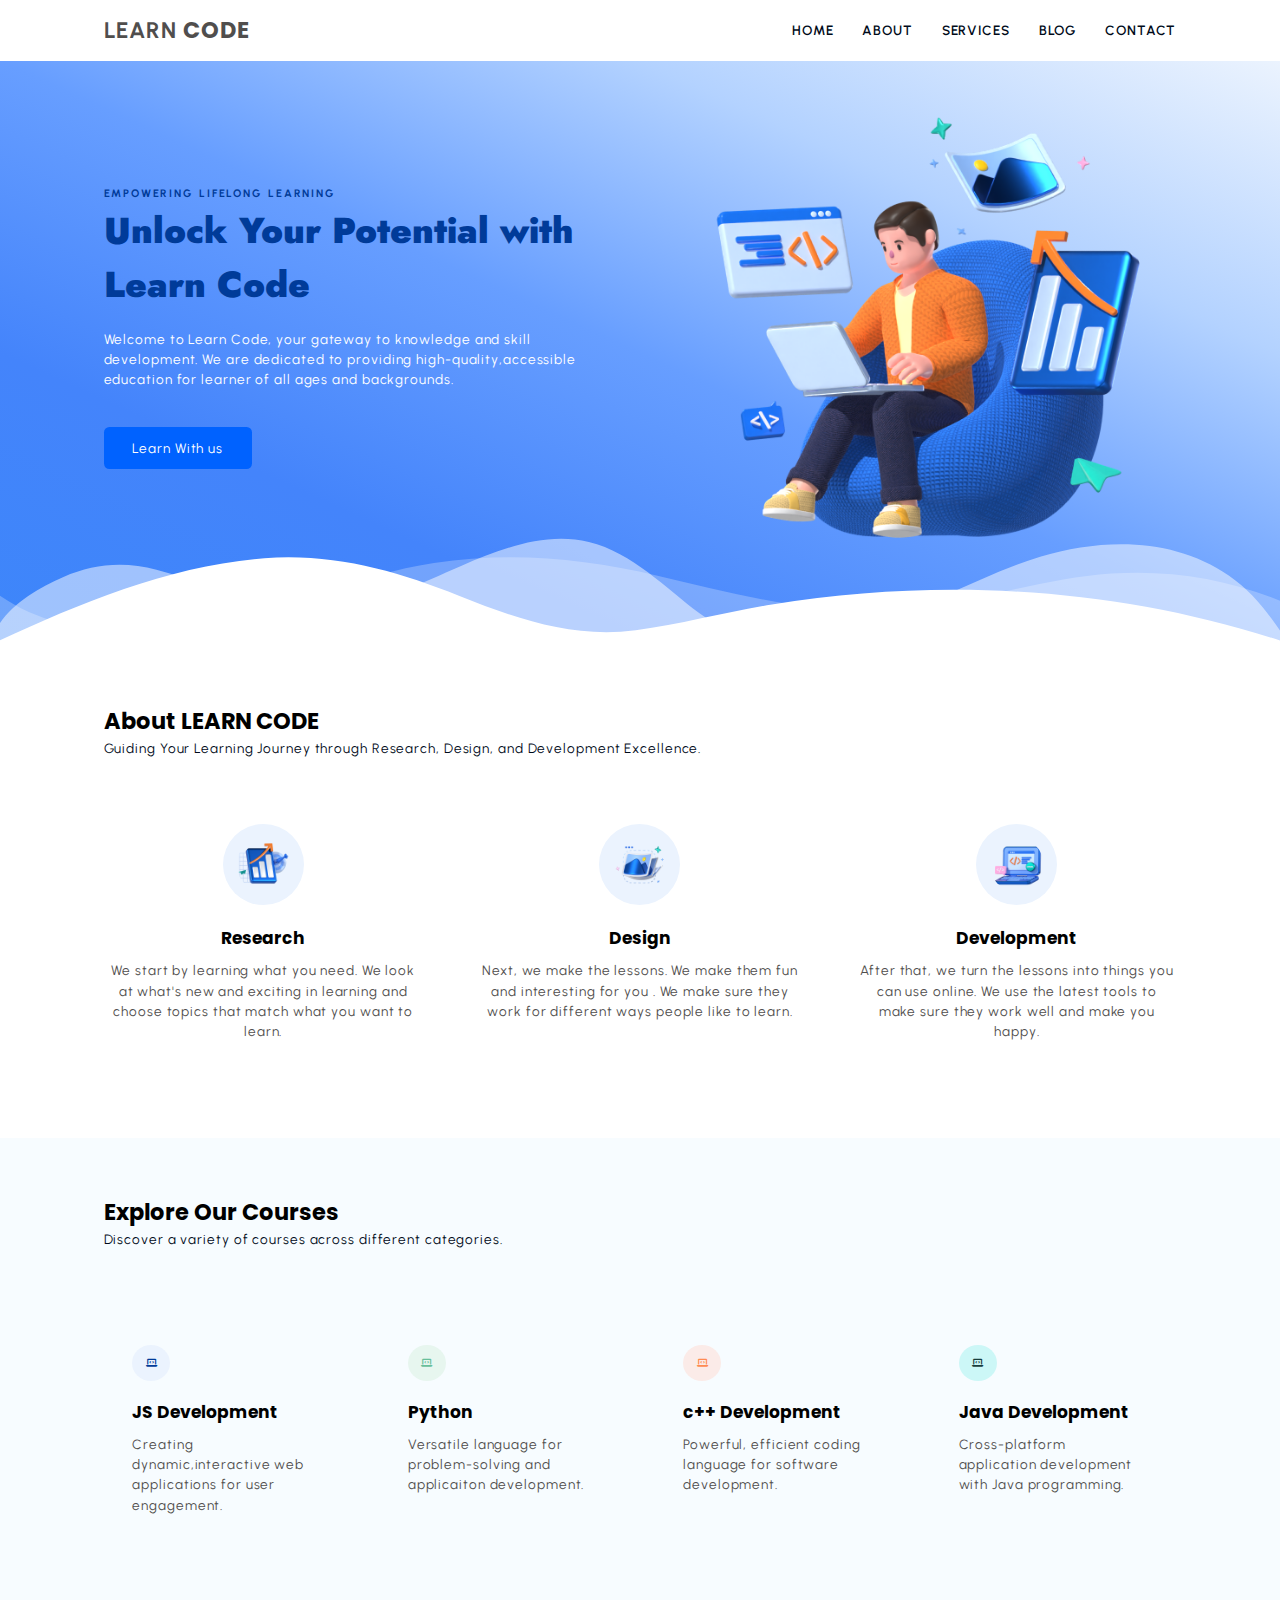
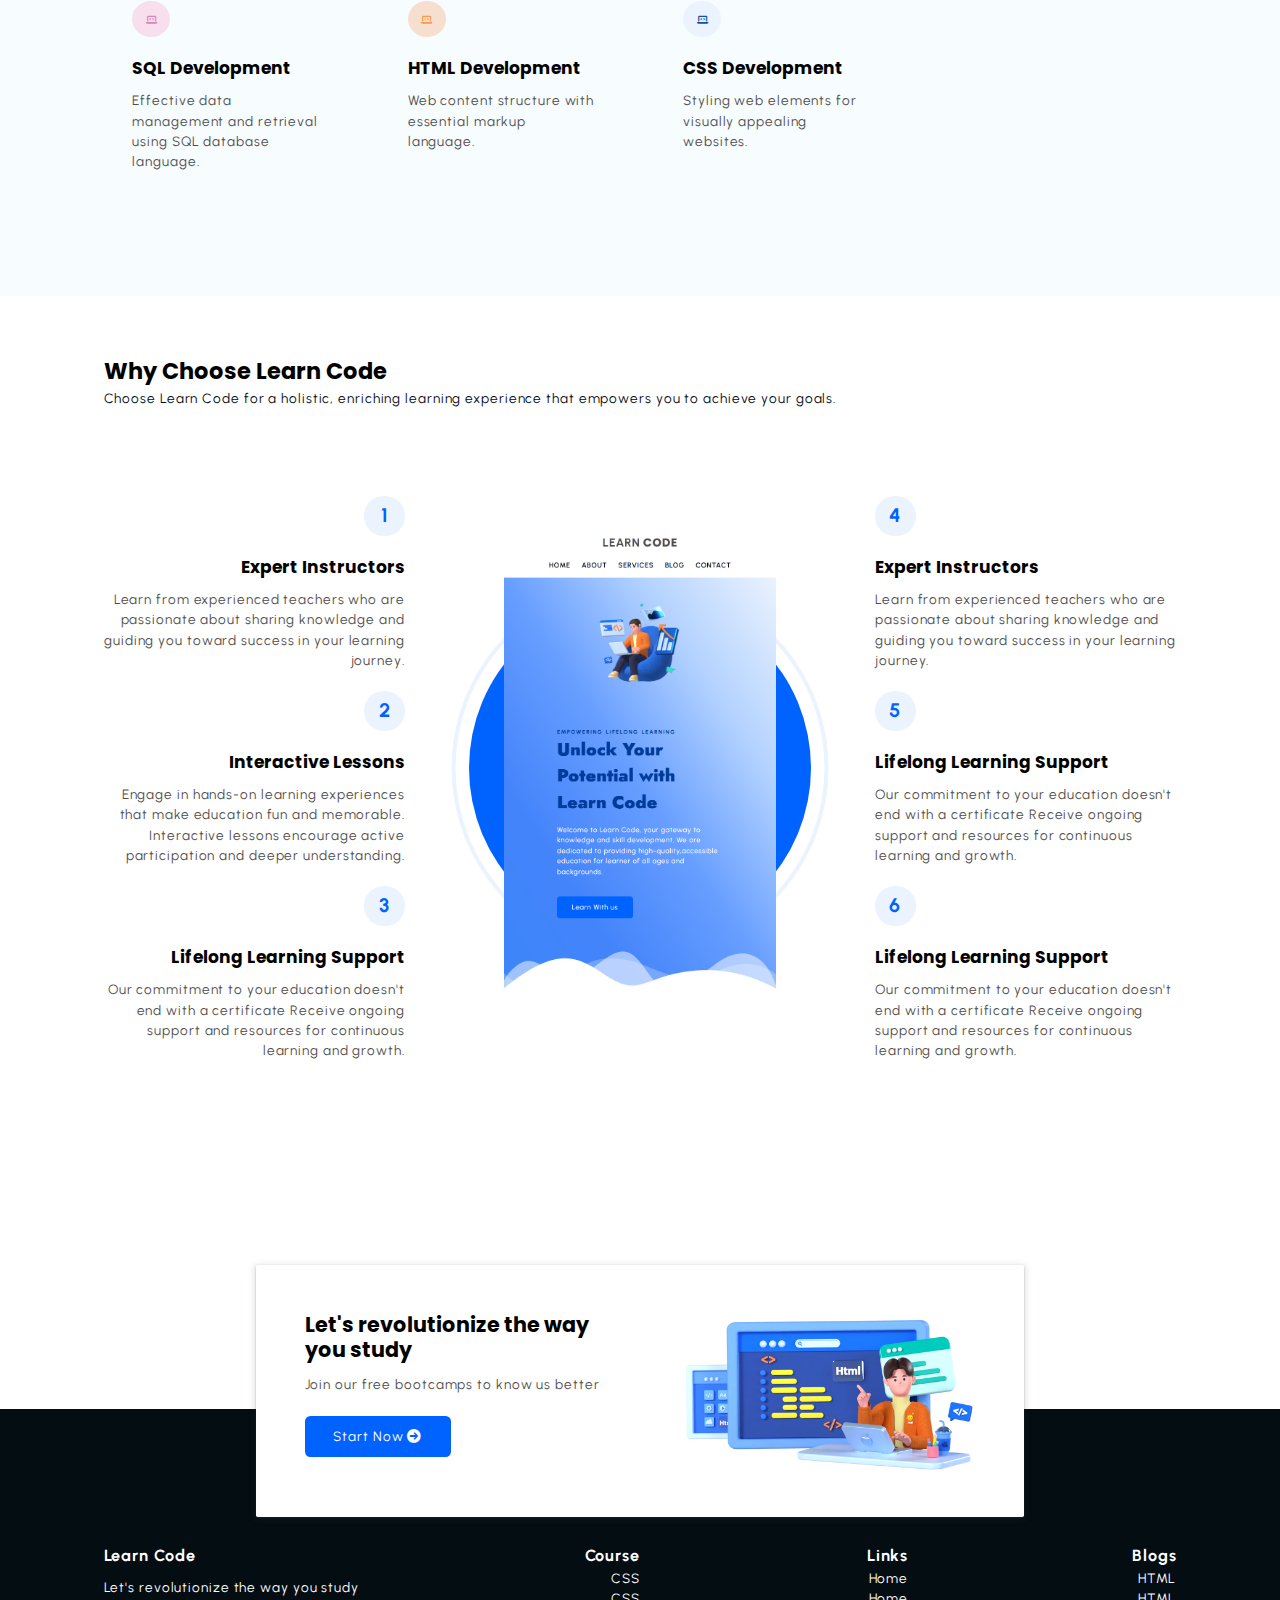
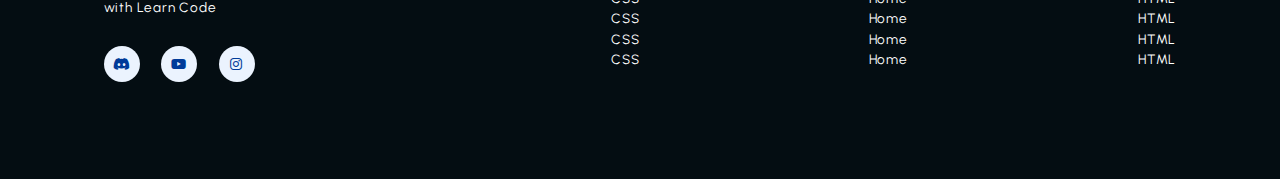
<file: index.html>
<!DOCTYPE html>
<html lang="en">
<head>
    <meta charset="UTF-8">
    <meta name="viewport" content="width=device-width, initial-scale=1.0">
    <title>learncode</title>
    <link rel="stylesheet" href="https://cdnjs.cloudflare.com/ajax/libs/font-awesome/6.0.0/css/all.min.css" integrity="sha512-9usAa10IRO0HhonpyAIVpjrylPvoDwiPUiKdWk5t3PyolY1cOd4DSE0Ga+ri4AuTroPR5aQvXU9xC6qOPnzFeg==" crossorigin="anonymous" referrerpolicy="no-referrer" />
    <link rel="stylesheet" href="style.css">
</head>
<body>
    <!-- Start header -->
    <header class="section-navbar">
        <div class="container">
        <div class="navsection">
            <a href="index.html" >
               <h1 class="spnlogo"><span class="learn">LEARN</span> CODE</h1>
            </a>
        </div>
        <nav class="navbar">
            <ul>
                <li class="nav-item"><a class="nav-link"  href="index.html">Home</a></li>
                <li class="nav-item"><a class="nav-link"  href="about.html">About</a></li>
                <li class="nav-item"><a class="nav-link"  href="services.html">Services</a></li>
                <li class="nav-item"><a class="nav-link"  href="blog.html">Blog</a></li>
                <li class="nav-item"><a class="nav-link"  href="contact.html">Contact</a></li>
            </ul>
        </nav>
    </div>
    </header>
    <!-- end header -->

    <!--Start  Main section -->

        <main>
        <div class="section-hero">
            <div class="container  grid  grid-two--cols">
                <div class="section-hero--content">
                    <p class="hero-subheading">EMPOWERING LIFELONG LEARNING</p>
                    <h1 class="hero-heading">Unlock Your Potential with Learn Code</h1>
                    <p class="hero-para">
                        Welcome to Learn Code, your gateway to knowledge and skill development. We are dedicated to providing high-quality,accessible education for learner of all ages and backgrounds. 
                    </p>
                    <div class="hero-btn">
                        <a href="services.html" class="btn btn-white">Learn With us</a>
                    </div>
                </div>
                <div class="section-hero--image">
                    <figure>
                        <img src="main-hero.png" alt="a 3d character doing coding stuff">
                    </figure>
                </div>
            </div>
        </div>
        <!-- Shap Devider -->
        <div class="custom-shape-divider-bottom-1711698567">
            <svg data-name="Layer 1" xmlns="http://www.w3.org/2000/svg" viewBox="0 0 1200 120" preserveAspectRatio="none">
                <path d="M0,0V46.29c47.79,22.2,103.59,32.17,158,28,70.36-5.37,136.33-33.31,206.8-37.5C438.64,32.43,512.34,53.67,583,72.05c69.27,18,138.3,24.88,209.4,13.08,36.15-6,69.85-17.84,104.45-29.34C989.49,25,1113-14.29,1200,52.47V0Z" opacity=".25" class="shape-fill"></path>
                <path d="M0,0V15.81C13,36.92,27.64,56.86,47.69,72.05,99.41,111.27,165,111,224.58,91.58c31.15-10.15,60.09-26.07,89.67-39.8,40.92-19,84.73-46,130.83-49.67,36.26-2.85,70.9,9.42,98.6,31.56,31.77,25.39,62.32,62,103.63,73,40.44,10.79,81.35-6.69,119.13-24.28s75.16-39,116.92-43.05c59.73-5.85,113.28,22.88,168.9,38.84,30.2,8.66,59,6.17,87.09-7.5,22.43-10.89,48-26.93,60.65-49.24V0Z" opacity=".5" class="shape-fill"></path>
                <path d="M0,0V5.63C149.93,59,314.09,71.32,475.83,42.57c43-7.64,84.23-20.12,127.61-26.46,59-8.63,112.48,12.24,165.56,35.4C827.93,77.22,886,95.24,951.2,90c86.53-7,172.46-45.71,248.8-84.81V0Z" class="shape-fill"></path>
            </svg>
        </div>
    </main>
    <!--end  Main section -->

    <!-- Start about section -->
    <section class="section-about">
        <div class="container">
            <h2 class="section-common-heading">
                About LEARN CODE
            </h2>
            <p class="section-common-subheading">
                Guiding Your Learning  Journey through Research, Design, and Development Excellence.
            </p>
        </div>

        <div class="container  grid  grid-three--cols">
            <div class="about-div">
                <div class="icon">
                    <img src="research.png" alt="learn Code research team">
                </div>
                <h3 class="section-common--title">Research</h3>
                <p>
                    We start by learning what you need. We look at what's new and exciting in learning and choose topics that match what you want to learn.
                </p>
            </div>

            <div class="about-div">
                <div class="icon">
                    <img src="design.png" alt="learn Code research team">
                </div>
                <h3 class="section-common--title">Design</h3>
                <p>
                   Next, we make the lessons. We make them fun and  interesting for you . We make sure they work for different ways people like to learn.
                </p>
            </div>

            <div class="about-div">
                <div class="icon">
                    <img src="Coding.png" alt="learn Code research team">
                </div>
                <h3 class="section-common--title">Development</h3>
                <p>
                   After that, we turn the lessons into things you can use online. We use the latest tools to make sure they work well and make you happy.
                </p>
            </div>
        </div>
    </section>
<!--  end about section -->

    <!-- Start course section -->
    <section class="section-course">
        <div class="container">
            <h2 class="section-common-heading">
              Explore Our Courses
            </h2>
            <p class="section-common-subheading">
               Discover a variety of courses across different categories.
            </p>
        </div>

        <div class="container grid grid-four--cols">
            <div class="course-div">
                <div class="icon">
                    <i class="fa-solid fa-laptop-code"></i>
                </div>
                <h3 class="section-common--title"> JS Development</h3>
                <p>
                  Creating dynamic,interactive web applications for user engagement.</p>
            </div>

            <div class="course-div">
                <div class="icon">
                    <i class="fa-solid fa-laptop-code"></i>

                </div>
                <h3 class="section-common--title">Python</h3>
                <p>
                  Versatile language for problem-solving and applicaiton development. </p>
            </div>

            <div class="course-div">
                <div class="icon">
                    <i class="fa-solid fa-laptop-code"></i>
                </div>
                <h3 class="section-common--title">c++ Development</h3>
                <p>
                  Powerful, efficient coding language for software development. </p>
            </div>
            <div class="course-div">
                <div class="icon">
                    <i class="fa-solid fa-laptop-code"></i>
                </div>
                <h3 class="section-common--title">Java Development</h3>
                <p>
                  Cross-platform application development with Java programming.</p>
            </div>

            <div class="course-div">
                <div class="icon">
                    <i class="fa-solid fa-laptop-code"></i>
                </div>
                <h3 class="section-common--title">SQL Development</h3>
                <p>
                 Effective data management and retrieval using SQL database language.</p>
            </div>
            <div class="course-div">
                <div class="icon">
                    <i class="fa-solid fa-laptop-code"></i>
                </div>
                <h3 class="section-common--title">HTML Development</h3>
                <p>
                 Web content structure with essential markup language.</p>
            </div>
            <div class="course-div">
                <div class="icon">
                    <i class="fa-solid fa-laptop-code"></i>
                </div>
                <h3 class="section-common--title">CSS Development</h3>
                <p>Styling web elements for visually appealing websites.</p>
            </div>
        </div>

    </section>
<!--  end Course section -->

<!-- start Why choose section -->
<section class="section-why--choose">
    <div class="container">
        <h2 class="section-common-heading">
         Why Choose Learn Code
        </h2>
        <p class="section-common-subheading">
          Choose Learn Code for a holistic, enriching  learning experience that empowers you to achieve your goals.
        </p>
    </div>

    <div class="container grid grid-three--cols">
        <div class="choose-left--div text-align--right">

    
        <div class="why-choose--div">
            <p class="common-text--highlight">1</p>
            <h3 class="section-common--title">Expert Instructors</h3>
            <p>
                Learn from experienced teachers who are passionate about sharing knowledge and guiding you toward success in your learning journey.
            </p>
        </div>
        <div class="why-choose--div">
            <p class="common-text--highlight">2</p>
            <h3 class="section-common--title">Interactive Lessons</h3>
            <p>
                Engage in hands-on learning experiences that make education fun and memorable. Interactive lessons encourage active participation and deeper understanding.
            </p>
        </div>
        <div class="why-choose--div">
            <p class="common-text--highlight">3</p>
            <h3 class="section-common--title">Lifelong Learning Support</h3>
            <p>
                Our commitment to your education doesn't end with a certificate Receive ongoing support and resources for continuous learning and growth.
            </p>
        </div>
    </div>

    <!-- center content of image-->

    <div class="choose-center--div">
        <figure>
            <img src="mobile.png" alt=" Learn Code offical new website logo">
        </figure>
    </div>

    <!-- right-content -->

    <div class="choose-right--div text-align--left">

    
        <div class="why-choose--div">
            <p class="common-text--highlight">4</p>
            <h3 class="section-common--title">Expert Instructors</h3>
            <p>
                Learn from experienced teachers who are passionate about sharing knowledge and guiding you toward success in your learning journey.
            </p>
        </div>
        <div class="why-choose--div">
            <p class="common-text--highlight">5</p>
            <h3 class="section-common--title">Lifelong Learning Support</h3>
            <p>
                Our commitment to your education doesn't end with a certificate Receive ongoing support and resources for continuous learning and growth.
            </p>
        </div>
        <div class="why-choose--div">
            <p class="common-text--highlight">6</p>
            <h3 class="section-common--title">Lifelong Learning Support</h3>
            <p>
                Our commitment to your education doesn't end with a certificate Receive ongoing support and resources for continuous learning and growth.
            </p>
        </div>
    </div>
    </div>
 </section>
<!-- end Why choose section -->

<!-- start contact-homepage section -->
<div class="section-contact-homepage" id="section-contact-homepage">
    <div class="container grid grid-two--cols" >
        <div class="contact-content">
            <h2 class="contact-title">Let's revolutionize the way you study</h2>
            <p>Join our free bootcamps to know us better</p>
            <div class="btn">
                <a href="contact.html">
                    Start now <i class="fa-solid fa-arrow-circle-right"></i>
                </a>
            </div>
        </div>
        <div class="contact-image">
            <img src="main.png" alt="a guy doing coding">
        </div>
    </div>
</div>
<!--  end contact-homepage section -->



<!-- footer section start -->
<footer>
<div class="container grid grid-four--cols">
    <div class="footer-1-div">
        <div class="logo-brand">
            <a href="index.html" class="footer-subheading">Learn Code</a>
        </div>
        <p>Let's revolutionize the way you study with Learn Code</p>
   
    <div class="social-footer--icons">
        <a href="https://discord.gg" target="_blank" >
            <i class="fa-brands fa-discord"></i>
        </a>
        <a href="https://youtube.com" target="_blank" >
            <i class="fa-brands fa-youtube"></i>
        </a>
        <a href="https://instagram.com" target="_blank" >
            <i class="fa-brands fa-instagram"></i>
        </a>
    </div>
</div>

<div class="footer-2--div">
    <p class="footer-subheading">Course</p>

        <ul>
            <li><a href="index.html">CSS</a></li>
            <li><a href="index.html">CSS</a></li>
            <li><a href="index.html">CSS</a></li>
            <li><a href="index.html">CSS</a></li>
            <li><a href="index.html">CSS</a></li>
        </ul>
  
</div>
<div class="footer-3--div">
    <p class="footer-subheading">Links</p>

        <ul>
            <li><a href="index.html">Home</a></li>
            <li><a href="index.html">Home</a></li>
            <li><a href="index.html">Home</a></li>
            <li><a href="index.html">Home</a></li>
            <li><a href="index.html">Home</a></li>
        </ul>
  
</div>
<div class="footer-4--div">
    <p class="footer-subheading">Blogs</p>

        <ul>
            <li><a href="index.html">HTML</a></li>
            <li><a href="index.html">HTML</a></li>
            <li><a href="index.html">HTML</a></li>
            <li><a href="index.html">HTML</a></li>
            <li><a href="index.html">HTML</a></li>
        </ul>

</div>
</div>
</footer>
<!-- footer section end -->

</body>
</html>
</file>
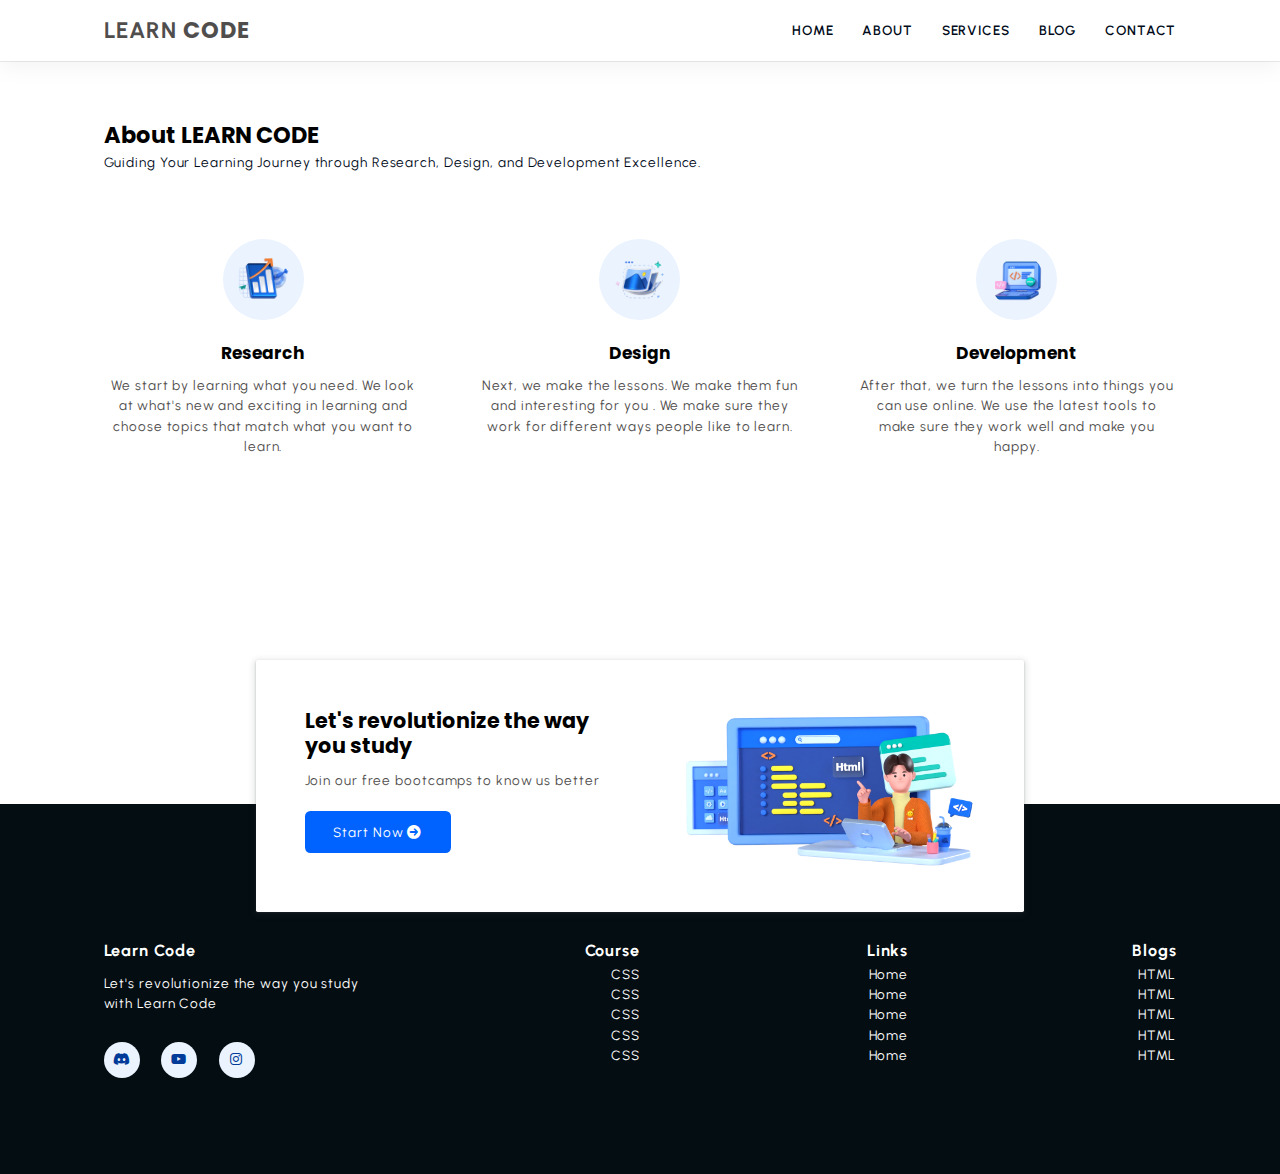
<file: about.html>
<!DOCTYPE html>
<html lang="en">
<head>
    <meta charset="UTF-8">
    <meta name="viewport" content="width=device-width, initial-scale=1.0">
    <title>learncode</title>
    <link rel="stylesheet" href="https://cdnjs.cloudflare.com/ajax/libs/font-awesome/6.0.0/css/all.min.css" integrity="sha512-9usAa10IRO0HhonpyAIVpjrylPvoDwiPUiKdWk5t3PyolY1cOd4DSE0Ga+ri4AuTroPR5aQvXU9xC6qOPnzFeg==" crossorigin="anonymous" referrerpolicy="no-referrer" />
    <link rel="stylesheet" href="style.css">
</head>
<body>
    <!-- Start header -->
    <header class="section-navbar">
        <div class="container">
        <div class="navsection">
            <a href="index.html" >
               <h1 class="spnlogo"><span class="learn">LEARN</span> CODE</h1>
            </a>
        </div>
        <nav class="navbar">
            <ul>
                <li class="nav-item"><a class="nav-link"  href="index.html">Home</a></li>
                <li class="nav-item"><a class="nav-link"  href="about.html">About</a></li>
                <li class="nav-item"><a class="nav-link"  href="services.html">Services</a></li>
                <li class="nav-item"><a class="nav-link"  href="blog.html">Blog</a></li>
                <li class="nav-item"><a class="nav-link"  href="contact.html">Contact</a></li>
            </ul>
        </nav>
    </div>
    </header>
    <!-- end header -->

    <!-- Start about section -->
    <section class="section-about">
        <div class="container">
            <h2 class="section-common-heading">
                About LEARN CODE
            </h2>
            <p class="section-common-subheading">
                Guiding Your Learning  Journey through Research, Design, and Development Excellence.
            </p>
        </div>

        <div class="container  grid  grid-three--cols">
            <div class="about-div">
                <div class="icon">
                    <img src="research.png" alt="learn Code research team">
                </div>
                <h3 class="section-common--title">Research</h3>
                <p>
                    We start by learning what you need. We look at what's new and exciting in learning and choose topics that match what you want to learn.
                </p>
            </div>

            <div class="about-div">
                <div class="icon">
                    <img src="design.png" alt="learn Code research team">
                </div>
                <h3 class="section-common--title">Design</h3>
                <p>
                   Next, we make the lessons. We make them fun and  interesting for you . We make sure they work for different ways people like to learn.
                </p>
            </div>

            <div class="about-div">
                <div class="icon">
                    <img src="Coding.png" alt="learn Code research team">
                </div>
                <h3 class="section-common--title">Development</h3>
                <p>
                   After that, we turn the lessons into things you can use online. We use the latest tools to make sure they work well and make you happy.
                </p>
            </div>
        </div>
    </section>
<!--  end about section -->

<!-- start contact-homepage section -->

<div class="section-contact-homepage" id="section-contact-homepage">
    <div class="container grid grid-two--cols" >
        <div class="contact-content">
            <h2 class="contact-title">Let's revolutionize the way you study</h2>
            <p>Join our free bootcamps to know us better</p>
            <div class="btn">
                <a href="contact.html">
                    Start now <i class="fa-solid fa-arrow-circle-right"></i>
                </a>
            </div>
        </div>
        <div class="contact-image">
            <img src="main.png" alt="a guy doing coding">
        </div>
    </div>
</div>

<!--  end contact-homepage section -->

<!-- footer section start -->
<footer>
<div class="container grid grid-four--cols">
    <div class="footer-1-div">
        <div class="logo-brand">
            <a href="index.html" class="footer-subheading">Learn Code</a>
        </div>
        <p>Let's revolutionize the way you study with Learn Code</p>
   
    <div class="social-footer--icons">
        <a href="https://discord.gg" target="_blank" >
            <i class="fa-brands fa-discord"></i>
        </a>
        <a href="https://youtube.com" target="_blank" >
            <i class="fa-brands fa-youtube"></i>
        </a>
        <a href="https://instagram.com" target="_blank" >
            <i class="fa-brands fa-instagram"></i>
        </a>
    </div>
</div>

<div class="footer-2--div">
    <p class="footer-subheading">Course</p>

        <ul>
            <li><a href="index.html">CSS</a></li>
            <li><a href="index.html">CSS</a></li>
            <li><a href="index.html">CSS</a></li>
            <li><a href="index.html">CSS</a></li>
            <li><a href="index.html">CSS</a></li>
        </ul>
  
</div>
<div class="footer-3--div">
    <p class="footer-subheading">Links</p>

        <ul>
            <li><a href="index.html">Home</a></li>
            <li><a href="index.html">Home</a></li>
            <li><a href="index.html">Home</a></li>
            <li><a href="index.html">Home</a></li>
            <li><a href="index.html">Home</a></li>
        </ul>
  
</div>
<div class="footer-4--div">
    <p class="footer-subheading">Blogs</p>

        <ul>
            <li><a href="index.html">HTML</a></li>
            <li><a href="index.html">HTML</a></li>
            <li><a href="index.html">HTML</a></li>
            <li><a href="index.html">HTML</a></li>
            <li><a href="index.html">HTML</a></li>
        </ul>

</div>
</div>
</footer>
<!-- footer section end -->
</body>
</html>
</file>
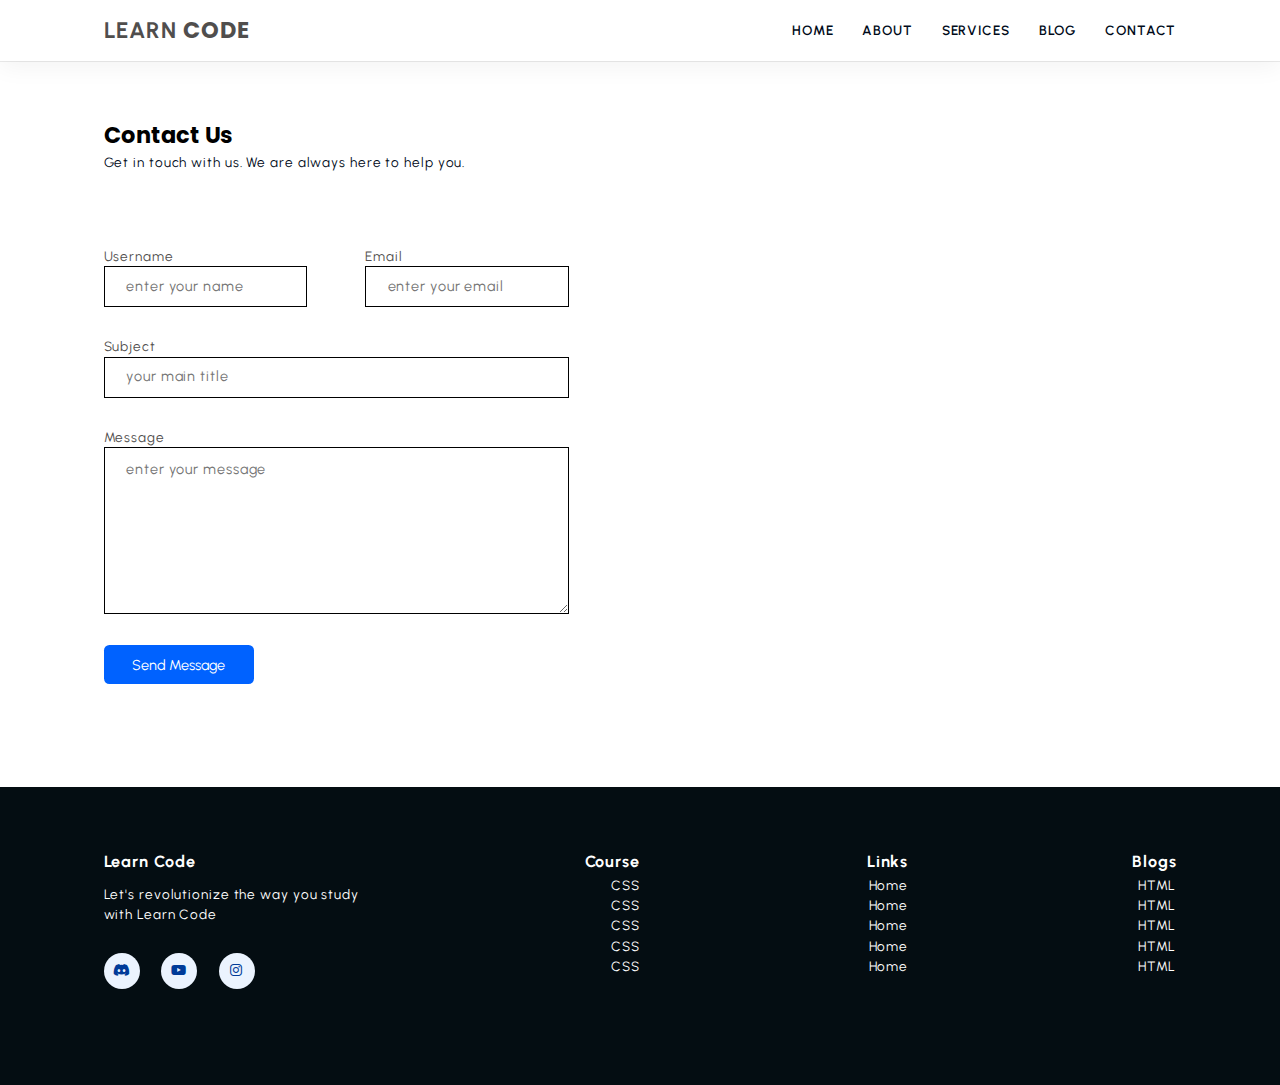
<file: contact.html>
<!DOCTYPE html>
<html lang="en">
<head>
    <meta charset="UTF-8">
    <meta name="viewport" content="width=device-width, initial-scale=1.0">
    <title>learncode</title>
    <link rel="stylesheet" href="https://cdnjs.cloudflare.com/ajax/libs/font-awesome/6.0.0/css/all.min.css" integrity="sha512-9usAa10IRO0HhonpyAIVpjrylPvoDwiPUiKdWk5t3PyolY1cOd4DSE0Ga+ri4AuTroPR5aQvXU9xC6qOPnzFeg==" crossorigin="anonymous" referrerpolicy="no-referrer" />
    <link rel="stylesheet" href="style.css">
</head>

<style>
    footer{
        padding-top: 2rem;
    }
</style>
<body>
    <!-- Start header -->
    <header class="section-navbar">
        <div class="container">
        <div class="navsection">
            <a href="index.html" >
               <h1 class="spnlogo"><span class="learn">LEARN</span> CODE</h1>
            </a>
        </div>
        <nav class="navbar">
            <ul>
                <li class="nav-item"><a class="nav-link"  href="index.html">Home</a></li>
                <li class="nav-item"><a class="nav-link"  href="about.html">About</a></li>
                <li class="nav-item"><a class="nav-link"  href="services.html">Services</a></li>
                <li class="nav-item"><a class="nav-link"  href="blog.html">Blog</a></li>
                <li class="nav-item"><a class="nav-link"  href="contact.html">Contact</a></li>
            </ul>
        </nav>
    </div>
    </header>
    <!-- end header -->

    <!-- Start contact section -->
    <div class="section-contact">
    <div class="container">
        <h2 class="section-common-heading">
         Contact Us
        </h2>
        <p class="section-common-subheading">
     Get in touch with us. We are always here to help you.
        </p>
    </div>
<!--  -->
<div class="container grid grid-two--cols"> 
    <div class="contact-content">
        <form  action="https://formspree.io/f/moqgkkev"
        method="POST">
            <div class="grid grid-two--cols mb-3">
                <div class="first-div">
                    <label for="username">username</label>
                    <input type="text" name="username" id="username" required autocomplete="off" placeholder="enter your name">
                </div>
                <div class="second-div">
                    <label for="email">email</label>
                    <input type="email" name="email" id="email" required autocomplete="off" placeholder="enter your email">
                </div>
            </div>
            <!--  -->
            <div class="mb-3">
                <label for="subject">subject</label>
                <input type="text" name="subject" id="subject" placeholder="your main title">
            </div>

            <div class="mb-3">
                <label for="message">message</label>
                <textarea name="message" id="message" cols="30" rows="10" placeholder="enter your message"></textarea>
                </div>

                <div>
                    <button type="submit" class="btn btn-submit">send message</button>
                </div>
        </form>
    </div>

    <div class="container-map">
        <iframe src="https://www.google.com/maps/embed?pb=!1m18!1m12!1m3!1d235526.94958618667!2d75.69903414952232!3d22.724204998667577!2m3!1f0!2f0!3f0!3m2!1i1024!2i768!4f13.1!3m3!1m2!1s0x3962fcad1b410ddb%3A0x96ec4da356240f4!2sIndore%2C%20Madhya%20Pradesh!5e0!3m2!1sen!2sin!4v1711865067502!5m2!1sen!2sin" style="border:0;" allowfullscreen="" loading="lazy" referrerpolicy="no-referrer-when-downgrade"></iframe>
    </div>
</div>
</div>
    <!--  end contact section -->

<!-- footer section start -->
<footer>
<div class="container grid grid-four--cols">
    <div class="footer-1-div">
        <div class="logo-brand">
            <a href="index.html" class="footer-subheading">Learn Code</a>
        </div>
        <p>Let's revolutionize the way you study with Learn Code</p>
   
    <div class="social-footer--icons">
        <a href="https://discord.gg" target="_blank" >
            <i class="fa-brands fa-discord"></i>
        </a>
        <a href="https://youtube.com" target="_blank" >
            <i class="fa-brands fa-youtube"></i>
        </a>
        <a href="https://instagram.com" target="_blank" >
            <i class="fa-brands fa-instagram"></i>
        </a>
    </div>
</div>

<div class="footer-2--div">
    <p class="footer-subheading">Course</p>

        <ul>
            <li><a href="index.html">CSS</a></li>
            <li><a href="index.html">CSS</a></li>
            <li><a href="index.html">CSS</a></li>
            <li><a href="index.html">CSS</a></li>
            <li><a href="index.html">CSS</a></li>
        </ul>
  
</div>
<div class="footer-3--div">
    <p class="footer-subheading">Links</p>

        <ul>
            <li><a href="index.html">Home</a></li>
            <li><a href="index.html">Home</a></li>
            <li><a href="index.html">Home</a></li>
            <li><a href="index.html">Home</a></li>
            <li><a href="index.html">Home</a></li>
        </ul>
  
</div>
<div class="footer-4--div">
    <p class="footer-subheading">Blogs</p>

        <ul>
            <li><a href="index.html">HTML</a></li>
            <li><a href="index.html">HTML</a></li>
            <li><a href="index.html">HTML</a></li>
            <li><a href="index.html">HTML</a></li>
            <li><a href="index.html">HTML</a></li>
        </ul>

</div>
</div>
</footer>
<!-- footer section end -->
</body>
</html>
</file>
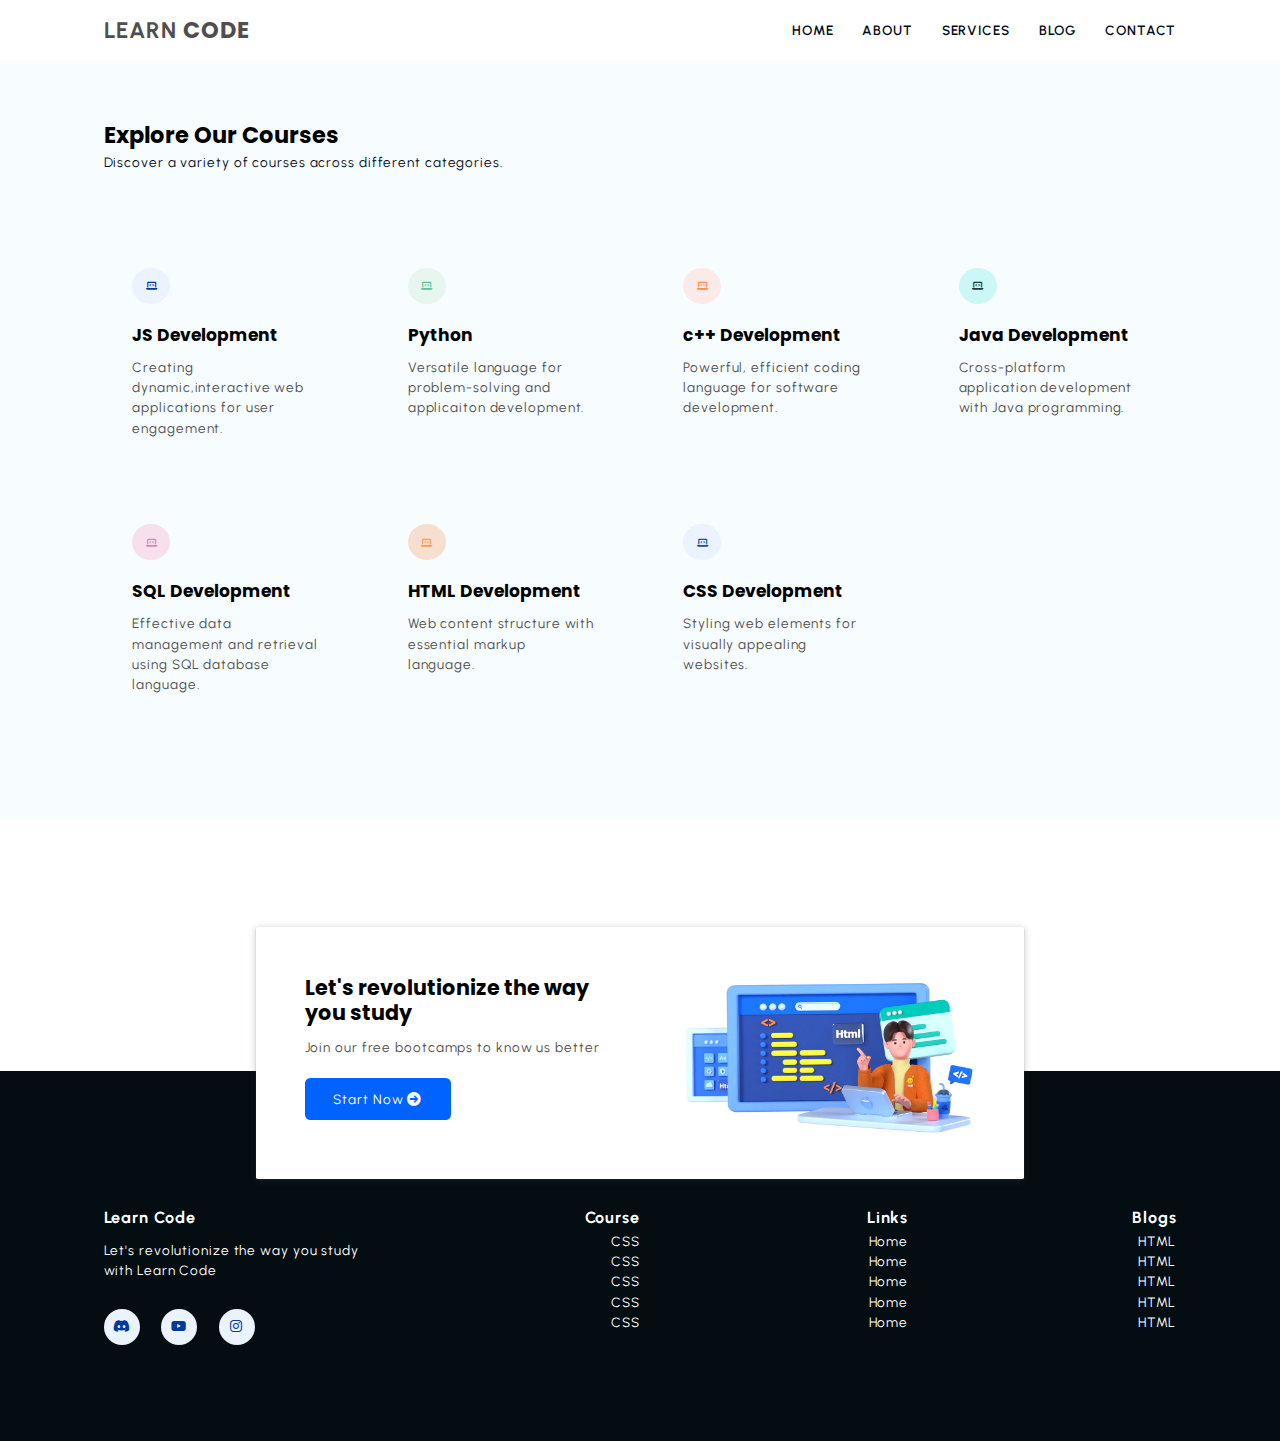
<file: services.html>
<!DOCTYPE html>
<html lang="en">
<head>
    <meta charset="UTF-8">
    <meta name="viewport" content="width=device-width, initial-scale=1.0">
    <title>learncode</title>
    <link rel="stylesheet" href="https://cdnjs.cloudflare.com/ajax/libs/font-awesome/6.0.0/css/all.min.css" integrity="sha512-9usAa10IRO0HhonpyAIVpjrylPvoDwiPUiKdWk5t3PyolY1cOd4DSE0Ga+ri4AuTroPR5aQvXU9xC6qOPnzFeg==" crossorigin="anonymous" referrerpolicy="no-referrer" />
    <link rel="stylesheet" href="style.css">
</head>
<body>
    <!-- Start header -->
    <header class="section-navbar">
        <div class="container">
        <div class="navsection">
            <a href="index.html" >
               <h1 class="spnlogo"><span class="learn">LEARN</span> CODE</h1>
            </a>
        </div>
        <nav class="navbar">
            <ul>
                <li class="nav-item"><a class="nav-link"  href="index.html">Home</a></li>
                <li class="nav-item"><a class="nav-link"  href="about.html">About</a></li>
                <li class="nav-item"><a class="nav-link"  href="services.html">Services</a></li>
                <li class="nav-item"><a class="nav-link"  href="blog.html">Blog</a></li>
                <li class="nav-item"><a class="nav-link"  href="contact.html">Contact</a></li>
            </ul>
        </nav>
    </div>
    </header>
    <!-- end header -->

    <!-- Start course section -->
    <section class="section-course">
        <div class="container">
            <h2 class="section-common-heading">
              Explore Our Courses
            </h2>
            <p class="section-common-subheading">
               Discover a variety of courses across different categories.
            </p>
        </div>

        <div class="container grid grid-four--cols">
            <div class="course-div">
                <div class="icon">
                    <i class="fa-solid fa-laptop-code"></i>
                </div>
                <h3 class="section-common--title"> JS Development</h3>
                <p>
                  Creating dynamic,interactive web applications for user engagement.</p>
            </div>

            <div class="course-div">
                <div class="icon">
                    <i class="fa-solid fa-laptop-code"></i>

                </div>
                <h3 class="section-common--title">Python</h3>
                <p>
                  Versatile language for problem-solving and applicaiton development. </p>
            </div>

            <div class="course-div">
                <div class="icon">
                    <i class="fa-solid fa-laptop-code"></i>
                </div>
                <h3 class="section-common--title">c++ Development</h3>
                <p>
                  Powerful, efficient coding language for software development. </p>
            </div>
            <div class="course-div">
                <div class="icon">
                    <i class="fa-solid fa-laptop-code"></i>
                </div>
                <h3 class="section-common--title">Java Development</h3>
                <p>
                  Cross-platform application development with Java programming.</p>
            </div>

            <div class="course-div">
                <div class="icon">
                    <i class="fa-solid fa-laptop-code"></i>
                </div>
                <h3 class="section-common--title">SQL Development</h3>
                <p>
                 Effective data management and retrieval using SQL database language.</p>
            </div>
            <div class="course-div">
                <div class="icon">
                    <i class="fa-solid fa-laptop-code"></i>
                </div>
                <h3 class="section-common--title">HTML Development</h3>
                <p>
                 Web content structure with essential markup language.</p>
            </div>
            <div class="course-div">
                <div class="icon">
                    <i class="fa-solid fa-laptop-code"></i>
                </div>
                <h3 class="section-common--title">CSS Development</h3>
                <p>Styling web elements for visually appealing websites.</p>
            </div>
        </div>

    </section>
<!--  end Course section -->

<!-- start contact-homepage section -->

<div class="section-contact-homepage" id="section-contact-homepage">
    <div class="container grid grid-two--cols" >
        <div class="contact-content">
            <h2 class="contact-title">Let's revolutionize the way you study</h2>
            <p>Join our free bootcamps to know us better</p>
            <div class="btn">
                <a href="contact.html">
                    Start now <i class="fa-solid fa-arrow-circle-right"></i>
                </a>
            </div>
        </div>
        <div class="contact-image">
            <img src="main.png" alt="a guy doing coding">
        </div>
    </div>
</div>

<!--  end contact-homepage section -->

<!-- footer section start -->
<footer>
<div class="container grid grid-four--cols">
    <div class="footer-1-div">
        <div class="logo-brand">
            <a href="index.html" class="footer-subheading">Learn Code</a>
        </div>
        <p>Let's revolutionize the way you study with Learn Code</p>
   
    <div class="social-footer--icons">
        <a href="https://discord.gg" target="_blank" >
            <i class="fa-brands fa-discord"></i>
        </a>
        <a href="https://youtube.com" target="_blank" >
            <i class="fa-brands fa-youtube"></i>
        </a>
        <a href="https://instagram.com" target="_blank" >
            <i class="fa-brands fa-instagram"></i>
        </a>
    </div>
</div>

<div class="footer-2--div">
    <p class="footer-subheading">Course</p>

        <ul>
            <li><a href="index.html">CSS</a></li>
            <li><a href="index.html">CSS</a></li>
            <li><a href="index.html">CSS</a></li>
            <li><a href="index.html">CSS</a></li>
            <li><a href="index.html">CSS</a></li>
        </ul>
  
</div>
<div class="footer-3--div">
    <p class="footer-subheading">Links</p>

        <ul>
            <li><a href="index.html">Home</a></li>
            <li><a href="index.html">Home</a></li>
            <li><a href="index.html">Home</a></li>
            <li><a href="index.html">Home</a></li>
            <li><a href="index.html">Home</a></li>
        </ul>
  
</div>
<div class="footer-4--div">
    <p class="footer-subheading">Blogs</p>

        <ul>
            <li><a href="index.html">HTML</a></li>
            <li><a href="index.html">HTML</a></li>
            <li><a href="index.html">HTML</a></li>
            <li><a href="index.html">HTML</a></li>
            <li><a href="index.html">HTML</a></li>
        </ul>

</div>
</div>
</footer>
<!-- footer section end -->
</body>
</html>
</file>
<file: style.css>
@import url('https://fonts.googleapis.com/css2?family=Bungee+Spice&family=Jost:ital,wght@0,100..900;1,100..900&family=Poppins:ital,wght@0,100;0,200;0,300;0,400;0,500;0,600;0,700;0,800;0,900;1,100;1,200;1,300;1,400;1,500;1,600;1,700;1,800;1,900&family=Roboto:ital,wght@0,100;0,300;0,400;0,500;0,700;0,900;1,100;1,300;1,400;1,500;1,700;1,900&family=Shippori+Antique+B1&family=Urbanist:ital,wght@0,100..900;1,100..900&display=swap');

*{
    margin: 0;
    padding: 0;
    box-sizing: border-box;
    font-family: "Urbanist", sans-serif;
}

html{
    font-size: 62.5%;
}

h1,
h2,
h3,
h4,
h5,
h6{
    font-family: "Poppins", sans-serif;
}

p,
li,
a,label{
    font-family: "Urbanist", sans-serif;
    font-size: 1.5rem;
    letter-spacing: 0.1rem;
    font-weight: 400;
    color: var(--para-color);
    line-height: 1.5;
}

a{
    text-decoration: none;
}


/*themes  */

:root{
    --main-color:#0062ff;
    --supporting-color:#ebf3fe;
    --font-color: #424242;
    --bg-color: #f7fcff;
    --heading-color: #000a19;
    --para-color: #504e4d;
    --hero-heading-color: #003b99;
    --white-color:#ffffff;
    --btn-hover-bg-color:#003b99;
    --footer-bg-color:#040d12;
    --btn-box-shadow:rgba(100,100,111,0.2) 0px 7px 29px 0px ;
}

/*Layout*/
    .container{
        max-width: 142rem;
        margin: 0 auto;
        padding: 0rem 11.4rem;
        padding-top: 5rem;
        padding-bottom: 10.7rem;
    }

    .grid{
        display: grid;
    }

    .grid-two--cols{
        grid-template-columns: repeat(2,1fr);
    }

    .grid-three--cols{
        grid-template-columns: repeat(3,1fr);
    }

    .grid-four--cols{
        grid-template-columns: repeat(4,1fr);
    }

    /* .section-about .container:first-child,
    .section-blog .container:first-child,
    .section-course .container:first-child,
    .section-why--choose .container:first-child,
    .section-contact .container:first-child{
        padding: 6.4rem 0 2.4rem 11.4rem;
    } */


    :is(.section-about,.section-blog, .section-course,.section-why--choose, .section-contact) .container:first-child {
        padding: 6.4rem 11.4rem 2.4rem 11.4rem;
    }
/* Module reusable */



.section-common-heading{
    font-size: 2.5rem;
    font-weight: 700;
    text-transform: capitalize;
}

.section-common-subheading{
    color: var(--heading-color);
}

.section-common--title{
    font-size:1.9rem;
    margin: 2rem 0 1rem 0;
}


.fa-solid{
    color: var(--hero-heading-color);
    padding: 1.5rem;
    background-color: var(--supporting-color);
    border-radius: 50%;
    -webkit-border-radius: 50%;
    -moz-border-radius: 50%;
    -ms-border-radius: 50%;
    -o-border-radius: 50%;
}


.btn{
    display: inline-block;
    padding: 1.2rem 3.2rem;
    background-color: var(--main-color);
    color: var(--white-color);
    border-radius: 0.6rem;
    -webkit-border-radius: 0.6rem;
    -moz-border-radius: 0.6rem;
    -ms-border-radius: 0.6rem;
    -o-border-radius: 0.6rem;
}


/* State */
.btn:hover{
    background-color: var(--btn-hover-bg-color);
    cursor: pointer;
    box-shadow: var(--btn-box-shadow);
}

/* start navbar */

.section-navbar{
    width: 100%;
    box-shadow: rgba(0,0,0,0.05) 0px 6px 24px 0px,
    rgba(0,0,0,0.08) 0px 0px 0px 1px;
}

.section-navbar .container{
    display: flex;
    justify-content: space-between;
    align-items: center;
    padding: 1.5rem 11.4rem;
}

.section-navbar .navbar ul{
    display: flex;
    gap:3.2rem;
    list-style:none; 

    & li a{
       color: var(--heading-color);
       text-transform: uppercase;
       font-weight: 600; 
       display: inline-block;
        position: relative;
       
        &::after{
        content: "";
        position: absolute;
        width: 0%;
        left: 0;
        bottom:-0.3rem;
        border-bottom: 0.2rem solid var(--main-color);
        transition: all 0.3s linear;
        -webkit-transition: all 0.3s linear;
        -moz-transition: all 0.3s linear;
        -ms-transition: all 0.3s linear;
        -o-transition: all 0.3s linear;
}
    }

    & li a:hover:after{
        width: 100%;
    }
}

.spnlogo{
    font-size: 2.5rem;
}
/* end navbar */

/* Start hero section */

main{
    position: relative;
    background-image: linear-gradient(to top right,
    #3d86fa,
    #4484fb,
    #679eff,
    #b3d2ff,
    #ebf3fe
    );
}

.section-hero .grid{
    align-items: center;
    gap: 9.6rem;

    & .hero-subheading{
        text-transform: uppercase;
        letter-spacing:0.2rem;
        font-size: 1.2rem;
        word-spacing: 0.2rem;
        color: var(--hero-heading-color);
        font-weight: 700;

    }

    & .hero-heading{
        font-size: 4rem;
        font-family: "Jost";
        color: var(--hero-heading-color);
        font-weight: 900;
        line-height: 1.5;
    }

    & .hero-para{
        color: var(--white-color);
        margin: 2rem 0 4.2rem 0;
    }
}
.section-hero--image figure{
    display: flex;
    justify-content: center;
    align-items: center;
}
.section-hero--image img {
    width: 70%;
    height: auto;
    transform: scaleX(-1);
    -webkit-transform: scaleX(-1);
    -moz-transform: scaleX(-1);
    -ms-transform: scaleX(-1);
    -o-transform: scaleX(-1);
}
/* end hero section */

/* start About section */


.section-about .grid{
    gap:6.4rem;
}

.section-about .about-div{
    text-align: center;
}

.section-about img{
    padding: 1.5rem;
    background-color: var(--supporting-color);
    width: 9rem;
    height: auto;
    border-radius: 50%;
    -webkit-border-radius: 50%;
    -moz-border-radius: 50%;
    -ms-border-radius: 50%;
    -o-border-radius: 50%;
    transition: all 0.3s linear;
    -webkit-transition: all 0.3s linear;
    -moz-transition: all 0.3s linear;
    -ms-transition: all 0.3s linear;
    -o-transition: all 0.3s linear;
}


.icon:hover > img{
    transform:rotate(360deg);
    -webkit-transform:rotate(360deg);
    -moz-transform:rotate(360deg);
    -ms-transform:rotate(360deg);  
    -o-transform:rotate(360deg);
 background: linear-gradient(to right, #0575e6,#021b79);
}
/* end About section */


/* shape devider */
.custom-shape-divider-bottom-1711698567 {
    position: absolute;
    bottom: 0;
    left: 0;
    width: 100%;
    overflow: hidden;
    line-height: 0;
    transform: rotate(180deg);
}

.custom-shape-divider-bottom-1711698567 svg {
    position: relative;
    display: block;
    width: calc(100% + 1.3px);
    height: 117px;
}

.custom-shape-divider-bottom-1711698567 .shape-fill {
    fill: #FFFFFF;
}


/* course section start*/

.section-course{
    background-color: var(--bg-color);
}
.section-course .grid{
 gap:3.2rem;
}

.section-course .course-div{
 padding:3.2rem;

}

.course-div:nth-child(2) .icon .fa-solid{
    color: #68bf9b;
    background-color: #e7f6ef;
}
.course-div:nth-child(3) .icon .fa-solid{
    color: #ff8b52;
    background-color: #fbebe8;
}
.course-div:nth-child(4) .icon .fa-solid{
    color: #183d3d;
    background-color: #ccf7f7;
}
.course-div:nth-child(5) .icon .fa-solid{
    color: #d988b9;
    background-color: rgb(247, 223, 238);
}
.course-div:nth-child(6) .icon .fa-solid{
    color: #ff9b50;
    background-color: #f6dfce;
}
.course-div:nth-child(7) .icon .fa-solid{
    color: #1450a3;
}

.section-course .course-div:hover{
box-shadow: var(--btn-box-shadow);
}

/* course section end*/


/* Start Why choose Section */

    .section-why--choose .grid{
        gap: 9.4rem;
    }

    .common-text--highlight{
        width: 4.5rem;
        aspect-ratio: 1;
        background-color: var(--supporting-color);
        color: var(--main-color);
        display: flex;
        justify-content: center;
        align-items: center;
        font-size: 2.2rem;
        font-weight: 700;
        border-radius: 50%;
        -webkit-border-radius: 50%;
        -moz-border-radius: 50%;
        -ms-border-radius: 50%;
        -o-border-radius: 50%;
}

.section-why--choose .text-align--right
.why-choose--div{
    display: flex;
    flex-direction: column;
    justify-content: start;
    align-items: end;
    text-align: right;
}

.choose-center--div{
    display: flex;
    justify-content: center;
    align-items: center;
}
.choose-center--div img{
    width: 90%;
    height: auto;
}

.why-choose--div{
    margin-top: 2.3rem;
}

.choose-center--div figure{
    display: flex;
    justify-content: center;
    align-items: center;
    position: relative;
}

.choose-center--div figure::before,
.choose-center--div figure::after{
    content: "";
    position: absolute;
    top:50%;
    left: 50%;
    transform: translate(-50%,-50%);
    -webkit-transform: translate(-50%,-50%);
    -moz-transform: translate(-50%,-50%);
    -ms-transform: translate(-50%,-50%);
    -o-transform: translate(-50%,-50%);
    background-color:var(--main-color);
    width: 38rem;
    /*aspect-ratio: 1;
    */height: 38rem;
    border-radius:50%;
    -webkit-border-radius:50%;
    -moz-border-radius:50%;
    -ms-border-radius:50%;
    -o-border-radius:50%;
    -webkit-border-radius:50%;
    z-index: -1;
   
}


.choose-center--div figure::before{
    animation: circle 5s linear infinite;
    -webkit-animation: circle 5s linear infinite;
}
@keyframes circle {
    0%{
        background-color: #b3d0ff;
    }
    25%{
        background-color: #80b1ff;

    }
    50%{
        background-color: #4d91ff;

    }
    75%{
        background-color: #99c0ff;

    }
    100%{
        background-color: #3381ff;

    }
    
}
.choose-center--div figure::after{
    height: 41rem;
    width:41rem;
    background-color: transparent;
    z-index: -2;
    border: 0.5rem solid var(--supporting-color);
}
/* End why choose Section */

/* contact home section start */

    .section-contact-homepage{
        width:60%;
        min-height: 28rem;
        margin: 0 auto;
        box-shadow: rgba(60, 64, 67, 0.3) 0px 1px 2px 0px,        rgba(60, 64, 67, 0.15) 0px 2px 6px 2px;
        /* margin-bottom: 5rem; */
        border-radius:0.2rem ;
        -webkit-border-radius:0.2rem ;
        -moz-border-radius:0.2rem ;
        -ms-border-radius:0.2rem ;
        -o-border-radius:0.2rem ;
        
        position: relative;
        bottom: -12rem;
        z-index: 1;
        background-color: var(--white-color);
        
        &.grid
        {
            align-items: center;
        }
    }
    .section-contact-homepage .container{
        gap: 6.4rem;
        padding: 5.4rem 2rem 2.4rem 5.4rem;
        
    }

    .contact-title{
        font-size: 2.3rem;
        line-height: 1.2;
    }
    
    .contact-content p{
        margin: 1.2rem 0 2.4rem 0;
    }
    .section-contact-homepage img{

        width: 90%;
        height: auto;
    }

    .section-contact-homepage a{
        color: var(--white-color);
        text-transform: capitalize;
    }

    .section-contact-homepage .fa-solid{
        padding: 0;
        color: var(--white-color);
        background-color:var(--main-color);
    }
/* contact home section end */

/* start actual  contact page Section */
    .mb-3{
        margin-bottom: 3.2rem;
    }

    label{
        display:block;
        text-transform: capitalize;
    }

    .contact-content .grid{
        gap: 6.4rem;
    }
    input,
    textarea {
        border: 0.1rem solid black;
        width: 100%;
        padding: 1.4rem 2.4rem;
        font-size: 1.3rem;
        letter-spacing: 0.1rem;
    }

    ::placeholder{
        font-size: 1.6rem;
        letter-spacing: 0.1rem;
    }

    .btn-submit {
        font-size: 1.6rem;
        border: none;
        text-transform: capitalize;
    }

    input:focus-visible ,textarea:focus-visible{
        outline: 0.1rem solid var(--main-color);
    }
    .section-contact .container{
        gap: 6.4rem;
        align-items: center;
    }
/* start actual  contact page Section */


/* section blog start */

    .section-blog{
        background-color: var(--bg-color);

        & .grid{
            gap: 6.4rem;
        }

        & .blog{
            box-shadow: var(--btn-box-shadow);
            transition: all 0.3s linear;
           
            -webkit-transition: all 0.3s linear;
            -moz-transition: all 0.3s linear;
            -ms-transition: all 0.3s linear;
            -o-transition: all 0.3s linear;
            
            &:hover{
                scale: 1.1;
            }

            & .blog-content{
                padding: 1.4rem 2.4rem 2.4rem;
            }
        }


        & img{
            width:100%;
            height: auto;
        }

        & .blog-date{
            display: flex;
            justify-content: space-between;
            margin-top: 1.6rem;
            
            
            & .fa-solid{
                background-color: transparent;
                padding: 0;
            }
        }

        &.section-common--title{
            margin-top: 0.8rem;
        }
    }


/* section blog end */



/* footer section start */

    footer{
        background-color: var(--footer-bg-color);
        padding-top: 10rem;
    }

    footer *{
        color: var(--white-color);
    }
    footer .grid{
        text-align: right;
    }

    .footer-subheading{
        font-size:1.8rem;
        font-weight: 700;
    }
    .footer-1-div {
        text-align: left;
    }

    .footer-1-div p{
        margin: 1rem 0 3.2rem 0;
    }

    .footer-1-div{

        & .social-footer--icons{
            display: flex;
            gap: 2.4rem;

        & .fa-brands {
            width: 4rem;
            aspect-ratio: 1;
            background-color: var(--supporting-color);
            color: var(--btn-hover-bg-color);
            border-radius:50% ;
            -webkit-border-radius:50% ;
            -moz-border-radius:50% ;
            -ms-border-radius:50% ;
            -o-border-radius:50% ;
            /*justify-content: center;
            align-items: center;
            */display: grid;
            place-items: center;
            transition: all 0.3s linear;
            -webkit-transition: all 0.3s linear;
            -moz-transition: all 0.3s linear;
            -ms-transition: all 0.3s linear;
            -o-transition: all 0.3s linear;


        &:hover {
                color: var(--supporting-color);
                background-color: var(--btn-hover-bg-color);
                rotate:360deg;
            }
        }

}
    }

     footer  ul {
        list-style: none;
    }
/* footer section end */


/* Start Scroller Bar Section */

/* Width */
::-webkit-scrollbar{
    width: 1rem;
}
/* Track */
::-webkit-scrollbar-track{
    background-color: var(--supporting-color);
}

/*Handle */
::-webkit-scrollbar-thumb{
    background-color: var(--main-color);
}

/* Handle on hover */
::-webkit-scrollbar-thumb:hover{
    background-color: var(--heading-color);
}

/* End Scroller bar Section */


/* Scroll animation and scroll snap */


 .container-map{
    & iframe{
       width: 550px;
        height: 450px;
    } 
} 


/* Media queries Section Start */
/* @media(max-width:1380px){ */
@media(width <= 1400px){

    html{
        font-size: 56.25%;
    }
    /* 1rem = 9px */

    .section-hero img{
        width: 90%;
    }
}


 @media (width<=1220px) {

    .container-map{
        & iframe{
           width: 400px;
            height: 450px;
        } 
    } 
    input, textarea {
        padding: 1.4rem 1.5rem;
        font-size: 1rem;
    }
    
    
    html{
        font-size: 54%;
    }

    :is(
        .section-about,
        .section-blog,
        .section-course,
        .section-contact-homepage,
        .section-why--choose)
        .grid{
            gap: 6.4rem;
           
        }

        .section-why--choose .grid {
            gap: 0;
        }

       .choose-center--div img {
            width: 83%;
            height: auto;
        }

        .choose-center--div figure::before, .choose-center--div figure::after {
            width: 33rem;
            height: 33rem;
        }

        .choose-center--div figure::after {
            height: 36rem;
            width: 36rem;
        } 

 }

 @media (width <= 1030px) {



        .section-contact .grid-two--cols{
        grid-template-columns: 1fr;
    }
  
    .section-hero .grid{
        & .hero-heading {
            font-size: 3.8rem;
    }
}
    :is(.section-course,.section-blog) .grid-four--cols{
        grid-template-columns:  repeat(auto-fit, minmax(250px , 1fr));
    }

    .section-why--choose {

        & .choose-left--div{
            order: 2;
        }
        
        & .choose-right--div{
            order: 3;
        }

        & .choose-center--div{
            order: 1;
            & figure::before{
                width: 0;
                height: 0;
                background-color: transparent;
                padding: 0;
            }
            & figure::after{
                width: 0;
                height: 0;
                background-color: transparent;
                padding: 0;
            }
        }
    }
 }

 @media (width <= 998px) {

    .custom-shape-divider-bottom-1711698567 svg {
        position: relative;
        display: block;
        width: calc(100% + 1.3px);
        height: 59px;
      }
    .section-hero{
        height: auto;
        padding-bottom: 5rem;
        & .grid-two--cols{
            grid-template-columns: 1fr;

            & .section-hero--content{
                order: 2;
            }
            & .section-hero--image{
                order: 1;

                & img{
                    width: 50%;
                }
            }
        }
    }
    
    .section-about .about-div{
        text-align: left;
    }

    footer .grid-four--cols{
        grid-template-columns:  repeat(3, minmax(100px, 1fr));
        text-align: left;

        & .footer-1-div{
            grid-row: 2 / 3;
            grid-column: 1 / -1;
            margin-top: 6.4rem;
        }
    }

 }

 @media (width <= 768px) {

   

    html{
        font-size: 40%;
    }


    .grid-two--cols ,
    .grid-three--cols{
        grid-template-columns: 1fr;
    }

    .section-navbar .container{
        display: flex;
        flex-direction: column;

        & .navsection{
            text-align: center;
            margin-bottom: 2rem;
        }
        & .navbar ul{
            gap: 2.4rem;
        }
    }

    .section-why--choose{
      & .choose-center--div img {
            width: 50%;
            height: auto;
        }
        & .text-align--right .why-choose--div{
            align-items: start;
            text-align: left;
        }
    }

    
 }

 @media (width <=540px) {


    .container-map{
        & iframe{
           width: 300px;
            height: 350px;
        }
    }

    :is(.section-contact) .container:first-child {
        padding: 6.4rem 11.4rem 2.4rem 7.4rem;
    }
    :is(.section-contact) .container:nth-child(2) {
        padding: 0rem 7.4rem;
    }
 }

/* Media queries Section End */
</file>
